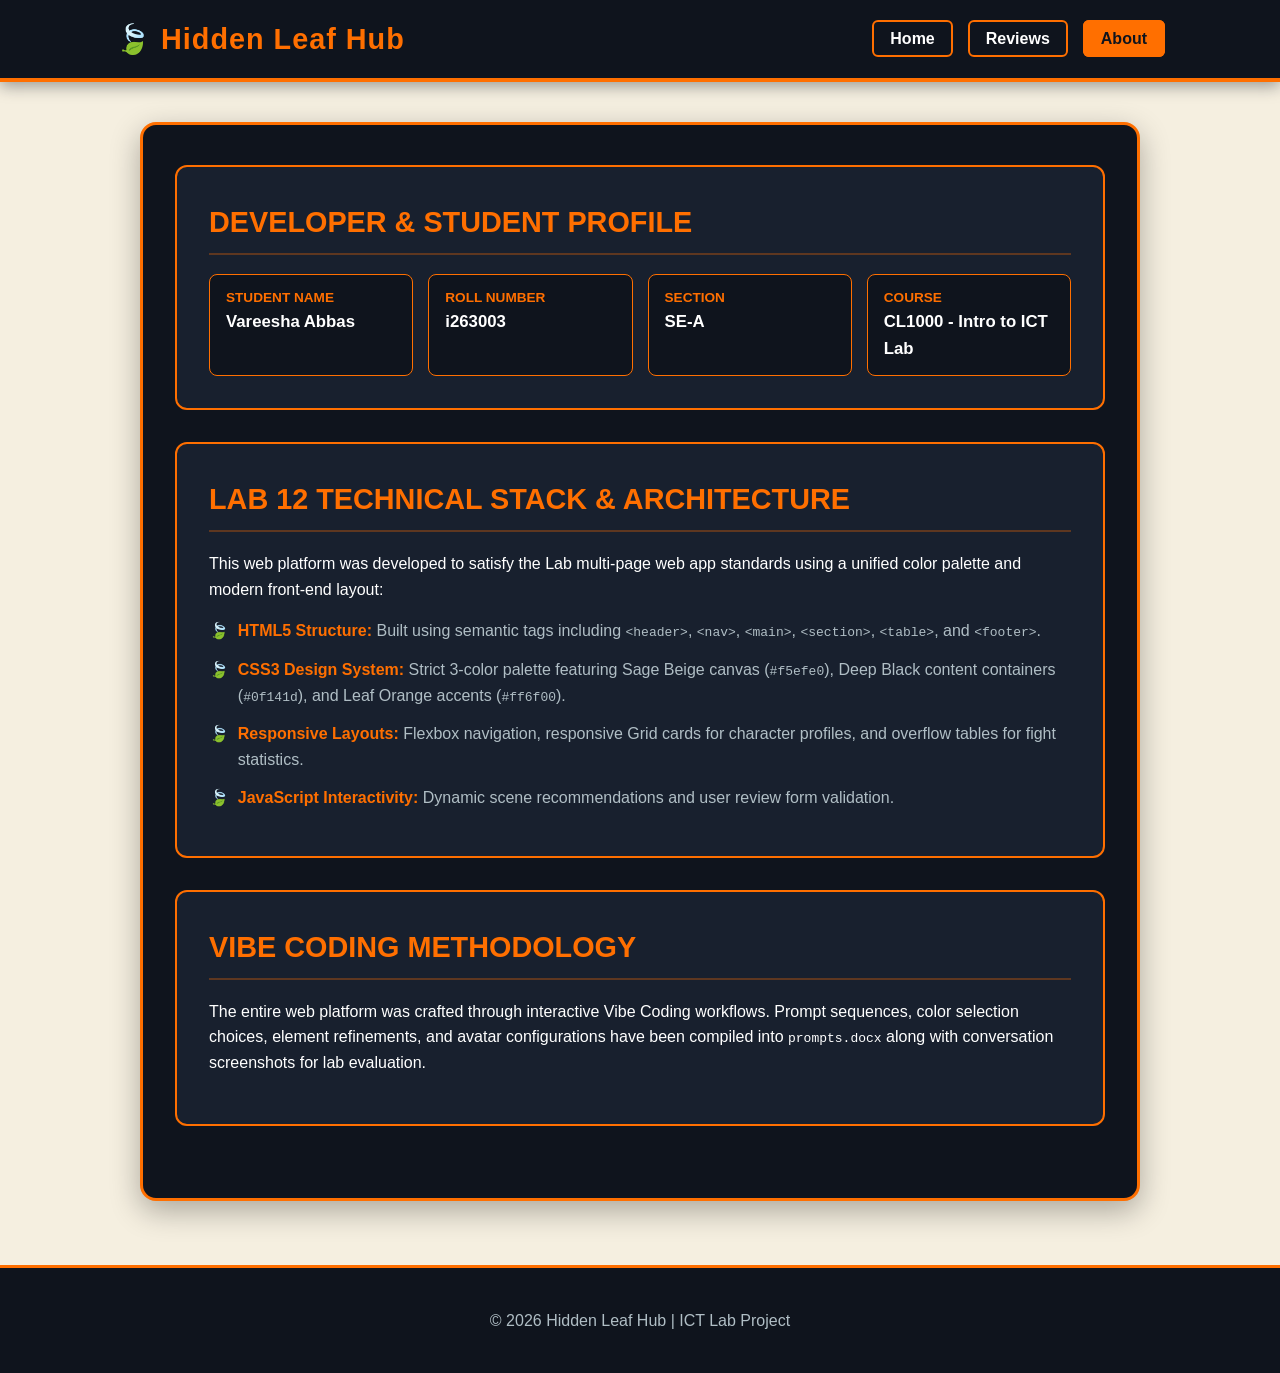
<file: about.html>
<!-- 
  Name: Vareesha Abbas
  Roll Number: i263003
  Section: SE-A
  Theme: Naruto Fan Page (Page 3 - About)
-->
<!DOCTYPE html>
<html lang="en">
<head>
  <meta charset="UTF-8">
  <meta name="viewport" content="width=device-width, initial-scale=1.0">
  <title>Naruto Fan Page - About Project</title>
  <link rel="stylesheet" href="style.css">
</head>
<body>
  <header class="main-header">
    <nav class="navbar">
      <div class="logo">🍃 Hidden Leaf Hub</div>
      <ul class="nav-links">
        <li><a href="index.html">Home</a></li>
        <li><a href="reviews.html">Reviews</a></li>
        <li><a href="about.html" class="active">About</a></li>
      </ul>
    </nav>
  </header>

  <main class="container">
    <div class="central-ninja-box">

      <section class="section-card">
        <h2>Developer & Student Profile</h2>
        <div class="info-grid">
          <div class="info-box">
            <span>Student Name</span>
            <strong>Vareesha Abbas</strong>
          </div>
          <div class="info-box">
            <span>Roll Number</span>
            <strong>i263003</strong>
          </div>
          <div class="info-box">
            <span>Section</span>
            <strong>SE-A</strong>
          </div>
          <div class="info-box">
            <span>Course</span>
            <strong>CL1000 - Intro to ICT Lab</strong>
          </div>
        </div>
      </section>

      <section class="section-card">
        <h2>Lab 12 Technical Stack & Architecture</h2>
        <p>This web platform was developed to satisfy the Lab multi-page web app standards using a unified color palette and modern front-end layout:</p>
        <ul class="spec-list">
          <li><strong style="color: var(--naruto-orange);">HTML5 Structure:</strong> Built using semantic tags including <code>&lt;header&gt;</code>, <code>&lt;nav&gt;</code>, <code>&lt;main&gt;</code>, <code>&lt;section&gt;</code>, <code>&lt;table&gt;</code>, and <code>&lt;footer&gt;</code>.</li>
          <li><strong style="color: var(--naruto-orange);">CSS3 Design System:</strong> Strict 3-color palette featuring Sage Beige canvas (<code>#f5efe0</code>), Deep Black content containers (<code>#0f141d</code>), and Leaf Orange accents (<code>#ff6f00</code>).</li>
          <li><strong style="color: var(--naruto-orange);">Responsive Layouts:</strong> Flexbox navigation, responsive Grid cards for character profiles, and overflow tables for fight statistics.</li>
          <li><strong style="color: var(--naruto-orange);">JavaScript Interactivity:</strong> Dynamic scene recommendations and user review form validation.</li>
        </ul>
      </section>

      <section class="section-card">
        <h2>Vibe Coding Methodology</h2>
        <p>The entire web platform was crafted through interactive Vibe Coding workflows. Prompt sequences, color selection choices, element refinements, and avatar configurations have been compiled into <code>prompts.docx</code> along with conversation screenshots for lab evaluation.</p>
      </section>

    </div>
  </main>

  <footer class="main-footer">
    <p>&copy; 2026 Hidden Leaf Hub | ICT Lab Project</p>
  </footer>
</body>
</html>
</file>
<file: style.css>
/* 
  Name: Vareesha Abbas
  Roll Number: i263003
  Section: SE-A
  Theme: Naruto Fan Page - Shared Master Stylesheet
*/

:root {
  --naruto-beige: #f5efe0;       /* Outer canvas background */
  --naruto-black: #0f141d;       /* Main content card background */
  --naruto-orange: #ff6f00;      /* Primary accent & headers */
  --naruto-orange-hover: #e65100;/* Button hover & dark orange */
  --naruto-card-inner: #18202e;  /* Nested card background */
  --naruto-border: #ff6f00;      /* Distinct borders */
  --text-light: #ffffff;         /* Primary text */
  --text-muted: #b0bec5;        /* Secondary text */
}

body {
  margin: 0;
  padding: 0;
  font-family: 'Segoe UI', Tahoma, Geneva, Verdana, sans-serif;
  background-color: var(--naruto-beige);
  color: var(--text-light);
  line-height: 1.6;
}

/* Navigation Header */
.main-header {
  background-color: var(--naruto-black);
  border-bottom: 4px solid var(--naruto-orange);
  box-shadow: 0 4px 15px rgba(15, 20, 29, 0.4);
}

.navbar {
  display: flex;
  justify-content: space-between;
  align-items: center;
  max-width: 1050px;
  margin: 0 auto;
  padding: 1rem 2rem;
}

.logo {
  font-size: 1.8rem;
  font-weight: bold;
  color: var(--naruto-orange);
  letter-spacing: 1px;
}

.nav-links {
  list-style: none;
  display: flex;
  gap: 15px;
  margin: 0;
  padding: 0;
}

.nav-links a {
  color: var(--text-light);
  text-decoration: none;
  font-weight: bold;
  padding: 8px 16px;
  border: 2px solid var(--naruto-orange);
  border-radius: 6px;
  background-color: transparent;
  transition: all 0.3s ease;
}

.nav-links a.active, .nav-links a:hover {
  background-color: var(--naruto-orange);
  color: var(--naruto-black);
}

/* Outer Container Box over Beige Canvas */
.container {
  max-width: 1000px;
  margin: 2.5rem auto;
  padding: 0 1rem;
}

.central-ninja-box {
  background-color: var(--naruto-black);
  border: 3px solid var(--naruto-orange);
  border-radius: 16px;
  padding: 2.5rem 2rem;
  box-shadow: 0 10px 30px rgba(0, 0, 0, 0.3);
}

/* Hero Section Inside Box */
.hero-card {
  background-color: var(--naruto-card-inner);
  padding: 2.5rem 2rem;
  border-radius: 12px;
  text-align: center;
  margin-bottom: 2rem;
  border: 2px solid var(--naruto-orange);
}

.hero-image-container {
  display: flex;
  justify-content: center;
  align-items: center;
  margin-bottom: 1.5rem;
}

.hero-naruto-img {
  width: 200px;
  height: auto;
  filter: drop-shadow(0px 6px 12px rgba(255, 111, 0, 0.4));
  transition: transform 0.3s ease;
}

.hero-naruto-img:hover {
  transform: scale(1.05);
}

.hero-card h1 {
  font-size: 2.4rem;
  margin-top: 0;
  margin-bottom: 0.8rem;
  color: var(--naruto-orange);
  text-transform: uppercase;
  letter-spacing: 1px;
}

.hero-card p {
  color: var(--text-muted);
  font-size: 1.1rem;
  max-width: 650px;
  margin: 0 auto 1.8rem auto;
}

/* Action Button */
.action-btn {
  background-color: var(--naruto-orange);
  color: var(--naruto-black);
  border: 2px solid var(--naruto-orange);
  padding: 14px 30px;
  font-size: 1.05rem;
  font-weight: bold;
  border-radius: 30px;
  cursor: pointer;
  box-shadow: 0 4px 15px rgba(255, 111, 0, 0.3);
  transition: all 0.3s ease;
}

.action-btn:hover {
  background-color: var(--naruto-orange-hover);
  border-color: var(--naruto-orange-hover);
  color: var(--text-light);
  transform: translateY(-2px);
}

/* General Section Cards */
.section-card {
  background-color: var(--naruto-card-inner);
  padding: 2rem;
  border-radius: 12px;
  border: 2px solid var(--naruto-orange);
  margin-bottom: 2rem;
}

.section-card h2 {
  margin-top: 0;
  margin-bottom: 1.2rem;
  color: var(--naruto-orange);
  font-size: 1.8rem;
  text-transform: uppercase;
  border-bottom: 2px solid rgba(255, 111, 0, 0.3);
  padding-bottom: 0.5rem;
}

/* Information Grid Layout */
.info-grid {
  display: grid;
  grid-template-columns: repeat(auto-fit, minmax(200px, 1fr));
  gap: 15px;
}

.info-box {
  background-color: var(--naruto-black);
  border: 1px solid var(--naruto-orange);
  padding: 12px 16px;
  border-radius: 8px;
}

.info-box span {
  display: block;
  color: var(--naruto-orange);
  font-size: 0.85rem;
  font-weight: bold;
  text-transform: uppercase;
}

.info-box strong {
  color: var(--text-light);
  font-size: 1.05rem;
}

/* Character Cards Layout */
.character-grid {
  display: grid;
  grid-template-columns: repeat(auto-fit, minmax(220px, 1fr));
  gap: 20px;
}

.character-card {
  background-color: var(--naruto-black);
  border: 1px solid var(--naruto-orange);
  border-radius: 10px;
  padding: 1.5rem;
  text-align: center;
}

.character-avatar {
  width: 75px;
  height: 75px;
  border-radius: 50%;
  border: 2px solid var(--naruto-orange);
  object-fit: cover;
  margin-bottom: 0.8rem;
  box-shadow: 0 0 10px rgba(255, 111, 0, 0.4);
}

.character-card h3 {
  margin-top: 0;
  color: var(--naruto-orange);
  font-size: 1.25rem;
  border-bottom: 1px solid rgba(255, 111, 0, 0.3);
  padding-bottom: 0.4rem;
}

.character-card p {
  color: var(--text-muted);
  font-size: 0.9rem;
  margin-bottom: 0.5rem;
  text-align: left;
}

/* Table Styling */
.table-wrapper {
  overflow-x: auto;
}

.scenes-table {
  width: 100%;
  border-collapse: separate;
  border-spacing: 0;
  text-align: left;
  border: 1px solid var(--naruto-orange);
  border-radius: 8px;
  overflow: hidden;
}

.scenes-table th, .scenes-table td {
  padding: 14px 18px;
  border-bottom: 1px solid rgba(255, 111, 0, 0.2);
  border-right: 1px solid rgba(255, 111, 0, 0.2);
}

.scenes-table td:last-child, .scenes-table th:last-child {
  border-right: none;
}

.scenes-table th {
  background-color: var(--naruto-black);
  color: var(--naruto-orange);
  font-size: 1rem;
  text-transform: uppercase;
  border-bottom: 2px solid var(--naruto-orange);
}

.scenes-table tbody tr {
  transition: background-color 0.2s;
}

.scenes-table tbody tr:hover {
  background-color: rgba(255, 111, 0, 0.12);
}

.scene-title {
  font-weight: 600;
  color: var(--text-light);
}

.font-bold {
  font-weight: bold;
}

.badge {
  background-color: rgba(255, 111, 0, 0.15);
  color: var(--naruto-orange);
  border: 1px solid var(--naruto-orange);
  padding: 4px 10px;
  border-radius: 12px;
  font-size: 0.85rem;
  font-weight: bold;
  display: inline-block;
}

.rating {
  font-weight: bold;
  color: var(--text-light);
}

.rating.highlight {
  color: var(--naruto-orange);
  font-size: 1.05rem;
}

/* Form Fields */
.form-group {
  margin-bottom: 1.2rem;
}

.form-group label {
  display: block;
  color: var(--naruto-orange);
  font-weight: bold;
  margin-bottom: 6px;
}

.form-control {
  width: 100%;
  padding: 12px;
  border-radius: 8px;
  border: 1px solid var(--naruto-orange);
  background-color: var(--naruto-black);
  color: var(--text-light);
  font-family: inherit;
  box-sizing: border-box;
}

.form-control:focus {
  outline: none;
  border-color: #ffffff;
  box-shadow: 0 0 8px rgba(255, 111, 0, 0.5);
}

/* Specifications List */
.spec-list {
  list-style-type: none;
  padding-left: 0;
  margin: 0;
}

.spec-list li {
  position: relative;
  padding-left: 1.8rem;
  margin-bottom: 0.8rem;
  color: var(--text-muted);
}

.spec-list li::before {
  content: "🍃";
  position: absolute;
  left: 0;
  top: 0;
}

/* Footer */
.main-footer {
  text-align: center;
  padding: 1.5rem;
  background-color: var(--naruto-black);
  color: var(--text-muted);
  margin-top: 4rem;
  border-top: 3px solid var(--naruto-orange);
}
</file>
